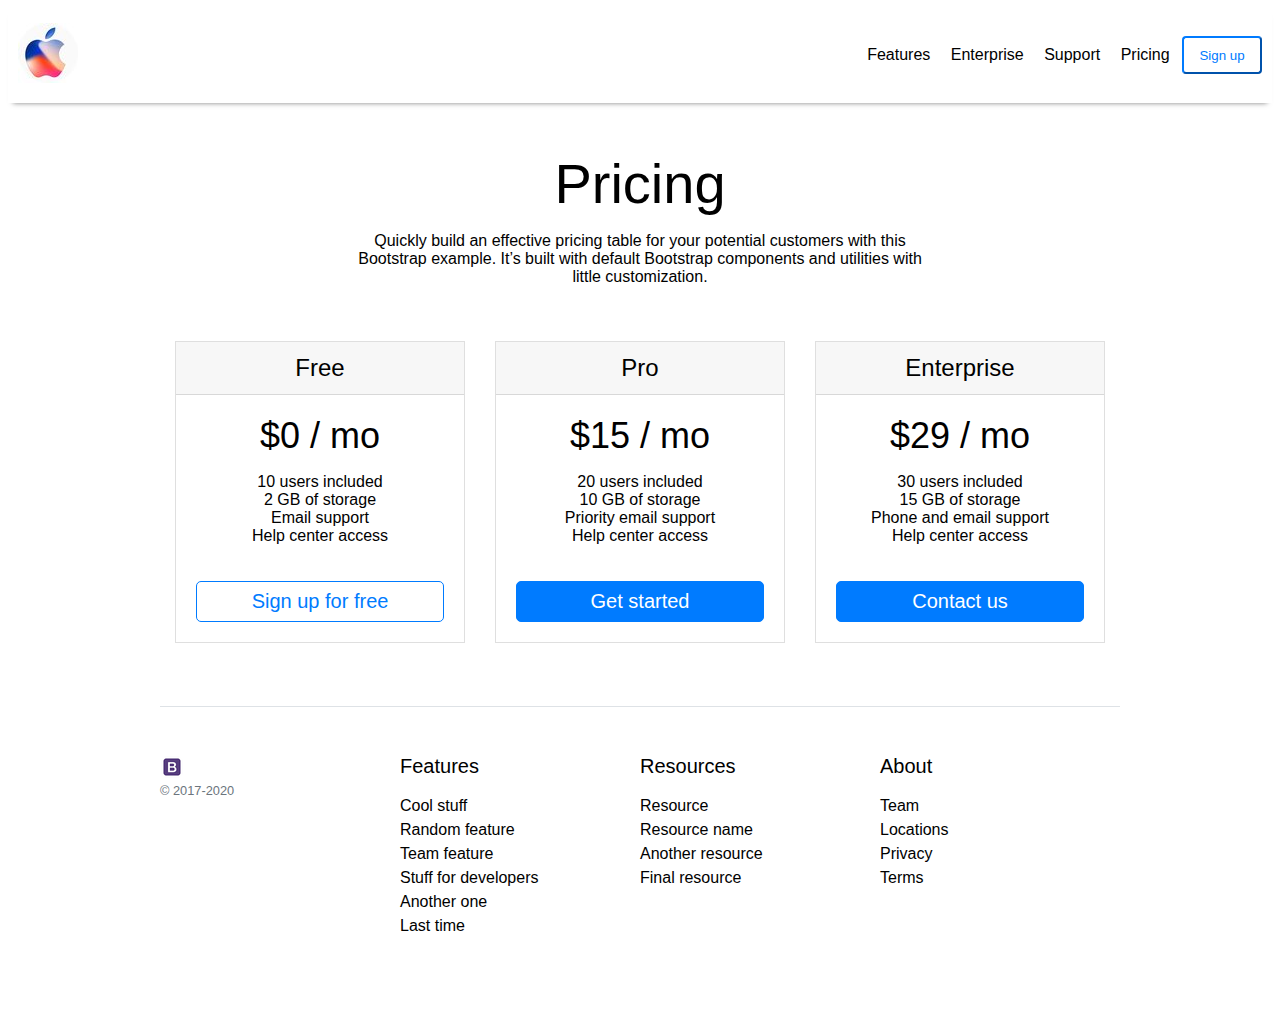
<file: index.html>
<!DOCTYPE html>
<html lang="en">
<head>
    <meta charset="UTF-8">
    <meta name="viewport" content="width=device-width, initial-scale=1.0">
    <title>Test</title>
    <link rel="stylesheet" href="./style/template.css">
    <script src="./script/burgerMenu.js"></script>
</head>
<body>

<div class="container">

    <header aria-label="header">
        <div class="header-wrapper">
            <div class="burgerMenu-wrapper">
                <div class="header-logo"><img src="./images/apple.plus.jpg" alt="header-logo"></div>
                    <div class="burgerMenu" id="trigger">
                        <div class="bar"></div>
                        <div class="bar"></div>
                        <div class="bar"></div>
                    </div>
                </div>
            <nav class="header-nav" id="header-nav" aria-label="navigation">
                <a href="#" class="nav-link">Features</a>
                <a href="#" class="nav-link">Enterprise</a>
                <a href="#" class="nav-link">Support</a>
                <a href="#" class="nav-link">Pricing</a>
                <form action="./login.html">
                    <button class="header-nav__button">Sign up</button>
                </form>  
            </nav>
        </div>
    </header>

    <section aria-label="body">
            <div class="preview">
                <h1 class="preview-heading">Pricing</h1>
                <p class="preview-text">Quickly build an effective pricing table for your potential customers with this <br>
                    Bootstrap example. It’s built with default Bootstrap components and utilities with <br>
                    little customization.</p>
            </div>
            <div class="section-wrapper">    
            <div class="offer">
                <div class="offer-card">
                    <div class="offer-heading">Free</div>
                    <div class="offer-price">$0 / mo</div>
                    <ul class="offer-body">
                        <li>10 users included</li>
                        <li>2 GB of storage</li>
                        <li>Email support</li>
                        <li>Help center access</li>
                    </ul>
                    <form action="./login.html">
                        <button class="offer-button">Sign up for free</button>
                    </form>
                </div>
                <div class="offer-card">
                    <div class="offer-heading">Pro</div>
                    <div class="offer-price">$15 / mo</div>
                    <ul class="offer-body">
                        <li>20 users included</li>
                        <li>10 GB of storage</li>
                        <li>Priority email support</li>
                        <li>Help center access</li>
                    </ul>
                    <button class="offer-button blue">Get started</button>
                </div>
                <div class="offer-card ent">
                    <div class="offer-heading">Enterprise</div>
                    <div class="offer-price">$29 / mo</div>
                    <ul class="offer-body">
                        <li>30 users included</li>
                        <li>15 GB of storage</li>
                        <li>Phone and email support</li>
                        <li>Help center access</li>
                    </ul>
                    <button class="offer-button blue">Contact us</button>
                </div>   
            </div>
        </div>
    </section>

    <footer aria-label="footer">
        <div class="footer-wrapper">
            <div class="footer-column">
                <div class="footer-logo"><img src="./images/bootstrap-solid.png" alt="bootstrap-logo"></div>
                <div class="footer-year">© 2017-2020</div>
            </div>
            <div class="footer-column">
                <h5 class="footer-heading">Features</h5>
                <ul class="footer-body">
                    <li><a href="#">Cool stuff</a></li>
                    <li><a href="#">Random feature</a></li>
                    <li><a href="#">Team feature</a></li>
                    <li><a href="#">Stuff for developers</a></li>
                    <li><a href="#">Another one</a></li>
                    <li><a href="#">Last time</a></li>
                </ul>
            </div>
            <div class="footer-column">
                <h5 class="footer-heading">Resources</h5>
                <ul class="footer-body">
                    <li><a href="#">Resource</a></li>
                    <li><a href="#">Resource name</a></li>
                    <li><a href="#">Another resource</a></li>
                    <li><a href="#">Final resource</a></li>
                </ul>
            </div>
            <div class="footer-column">
                <h5 class="footer-heading">About</h5>
                <ul class="footer-body">
                    <li><a href="#">Team</a></li>
                    <li><a href="#">Locations</a></li>
                    <li><a href="#">Privacy</a></li>
                    <li><a href="#">Terms</a></li>
                </ul>
            </div>
        </div>
    </footer>

</div>

</body>
</html>
</file>
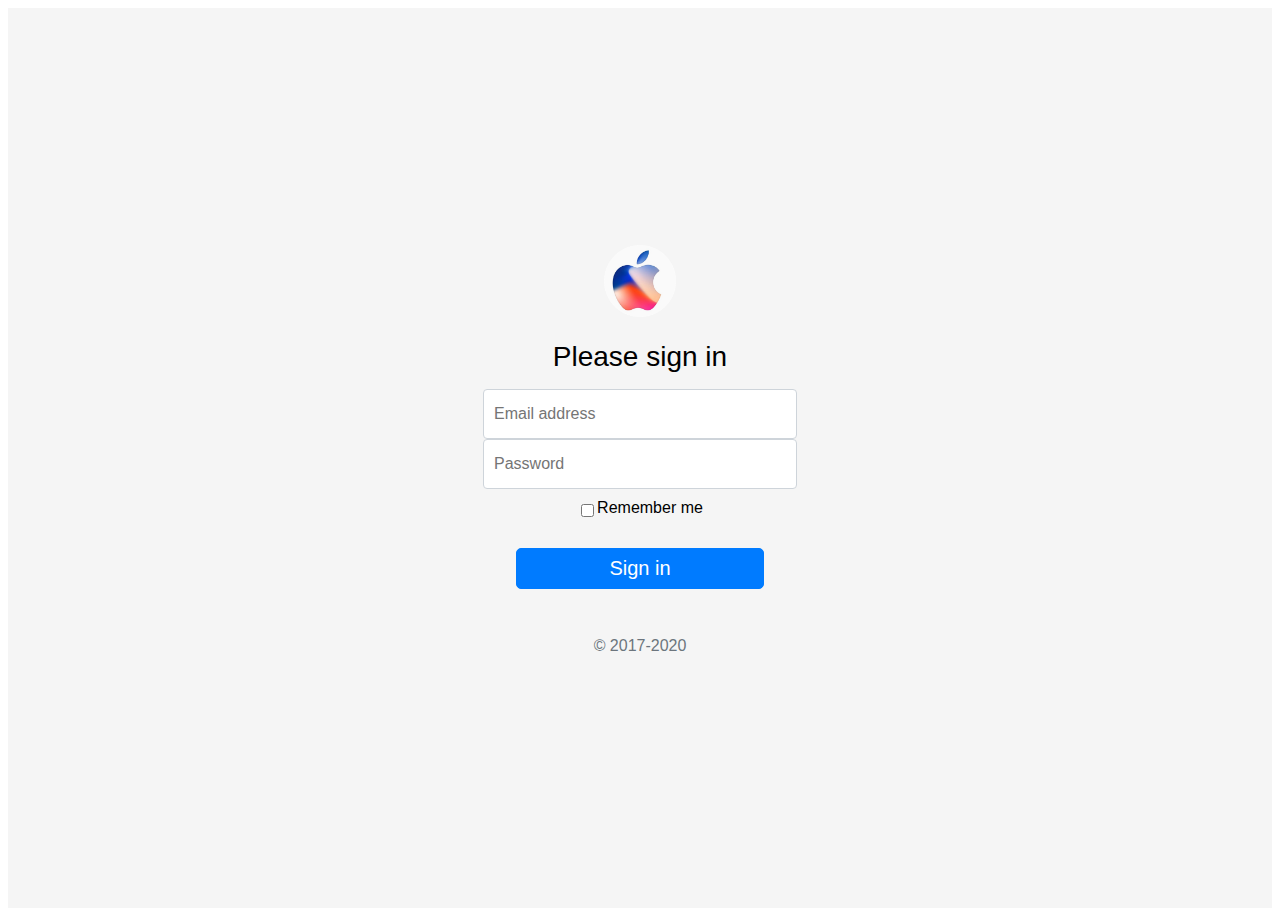
<file: login.html>
<!DOCTYPE html>
<html lang="en">
<head>
    <meta charset="UTF-8">
    <meta name="viewport" content="width=device-width, initial-scale=1.0">
    <title>Signin</title>
    <link rel="stylesheet" href="./style/template.css">
</head>
<body>
 
<div class="form-wrapper">
    <form class="signIn-form" action="#">
        <img class="form-logo" src="./images/apple.png" alt="bootstrap-logo">
        <h1 class="form-heading">Please sign in</h1>
        <input class="form-input" type="email" placeholder="Email address" required>
        <input class="form-input" type="password" placeholder="Password" required>
        <div class="form-checkbox-wrapper">
            <input type="checkbox" name="Remember me" id="form-checkbox">
            <div class="form-checkbox-text">Remember me</div>
        </div>
        <button class="offer-button blue">Sign in</button>
        <div class="form-year">© 2017-2020</div>
    </form>
</div>

</body>
</html>
</file>
<file: style/template.css>
body{
    font-family: -apple-system,BlinkMacSystemFont,"Segoe UI",Roboto,"Helvetica Neue",Arial,"Noto Sans",sans-serif;
}

.container {
    width: 100%;
    margin: 0 auto;
    font-weight: 200;
}

.header-wrapper {
    display: flex;
	justify-content: space-between;
	align-items: center;
    border-bottom: 1px solid rgba(255, 255, 255, 0.15);
    box-shadow: 0 5px 5px -5px rgba(0,0,0,0.5);
    padding: 15px 10px;
    
}

.burgerMenu {
    display: none;
}

.bar {
    width: 35px;
    height: 5px;
    background-color: #007bff;
    margin: 6px 0;
  }

form {
    display: inline-block;
}

a {
    text-decoration: none;
    color: black;
}

.nav-link {
    padding: 8px;
    font-weight: 400; 
}

a:hover {
    text-decoration: underline;
}

.header-nav__button {
    height: 38px;
    width: 80px;
    color: #007bff;
    border-color:  #007bff;
    background-color: white;
    border-radius: 4px;
}

.header-nav__button:hover {
    background-color: #007bff;
    color: white;
}

.preview {
    text-align: center; 
    padding: 48px 16px 24px;
}

.preview-heading {
    font-size: 56px;
    font-weight: 300;
    margin: 0 0 8px;
}

ul {
    list-style-type: none;
    padding: 0px;
}

.offer {
    display: flex;
    justify-content: center;
    text-align: center;
}

.offer-card {
    margin: 15px;
    border: 1px solid rgba(0, 0, 0, 0.125);
}

.offer-heading {
    font-size: 24px;
    padding: 12px 20px;
    background-color: #00000008;
    font-weight: 400;
    border-bottom: 1px solid rgba(0, 0, 0, 0.125);
}

.offer-price {
    font-weight: 500;
    font-size: 36px;
    margin: 0 0 12px;
    padding-top: 20px;
}

.offer-body {
    font-size: 16px;
    font-weight: 400;
}

.offer-button {
    width: 248px;
    font-size: 20px;
    color: #007bff;
    border: 1px solid  #007bff;
    padding: 8px 16px;
    background-color: white;
    border-radius: 5px;
    margin: 20px;
}

.offer-button:hover {
    background-color: #007bff;
    color: white;
}

.blue {
    background-color: #007bff;
    color: white;
}

.blue:hover {
    background-color: #0D6DDB;
}

.footer-wrapper {
    display: flex;
    justify-content: center;  
}

.footer-column {
    width: 240px;
    border-top: 1px solid #dee2e6; 
    margin: 48px 0;
    padding: 48px 0 0;
}

.footer-year {
    font-size: 12.8px;
    color: #6c757d;;
}

.footer-heading {
    font-size: 20px;
    font-weight: 500;
    margin: 0 0 8px;
}

.footer-body {
    font-size: 16px;
    font-weight: 300;
    line-height: 24px;
    padding: 0px;
}

/* sign in */

.form-wrapper {
    display: flex;
    justify-content: center;
    align-items: center;
    background-color: rgb(245, 245, 245);
    text-align: center;
    height: 100vh;
}

.signIn-form {
    display: flex;
    justify-content: center;
    align-items: center;
    flex-direction: column;
    width: 330 px;
    padding: 15px;
    font-weight: 400;
}

.form-logo {
    width: 72px;
    height: 72px;
    margin-bottom: 24px;
}

.form-heading{
    font-size: 28px;
    font-weight: 400;
    margin-top: 0px;
    margin-bottom: 16px;
}

.form-input{
    height: 46px;
    width: 300px;
    border: 1px solid rgb(206, 212, 218);
    border-radius: 4px;
    padding-left: 10px;
    font-size: 16px;
}

.form-input:focus {
    outline: 3px solid lightblue ;
}

#form-checkbox {
    margin-top: 5px;
}

.form-checkbox-wrapper {
    display: flex;
    margin: 10px 0 8px;
}

.form-year {
   color: rgb(108, 117, 125);
   margin: 28px 0px 16px;
}

@media (max-width: 1024px) {

    .header-wrapper {
    display: flex;
    justify-content: center;
    align-items: center;
    flex-direction: column;
    }

    form {
        display: flex;
        justify-content: center;
    }

    .header-nav__button {
        margin-top: 10px;
    }

    br {
        display: none;
      }
    
    .offer {
        display: flex;
        flex-wrap: wrap;
    }

    .ent {
        width: 100%;
    }
    
    .footer-column {
        margin: 48px 10px;
    }

}

@media (max-width: 640px) {

    .burgerMenu-wrapper {
        width: 100%;
        display: flex;
        justify-content: space-between;
        align-items: center;
    }

    .burgerMenu {
        display: block;
    }

    .header-nav {
        display: none;
        flex-direction: column;
        text-align: center;
    }
    
    .offer-card {
        width: 100%;
    }

    .footer-wrapper {
        display: flex;
        flex-wrap: wrap;
    }
}
</file>
